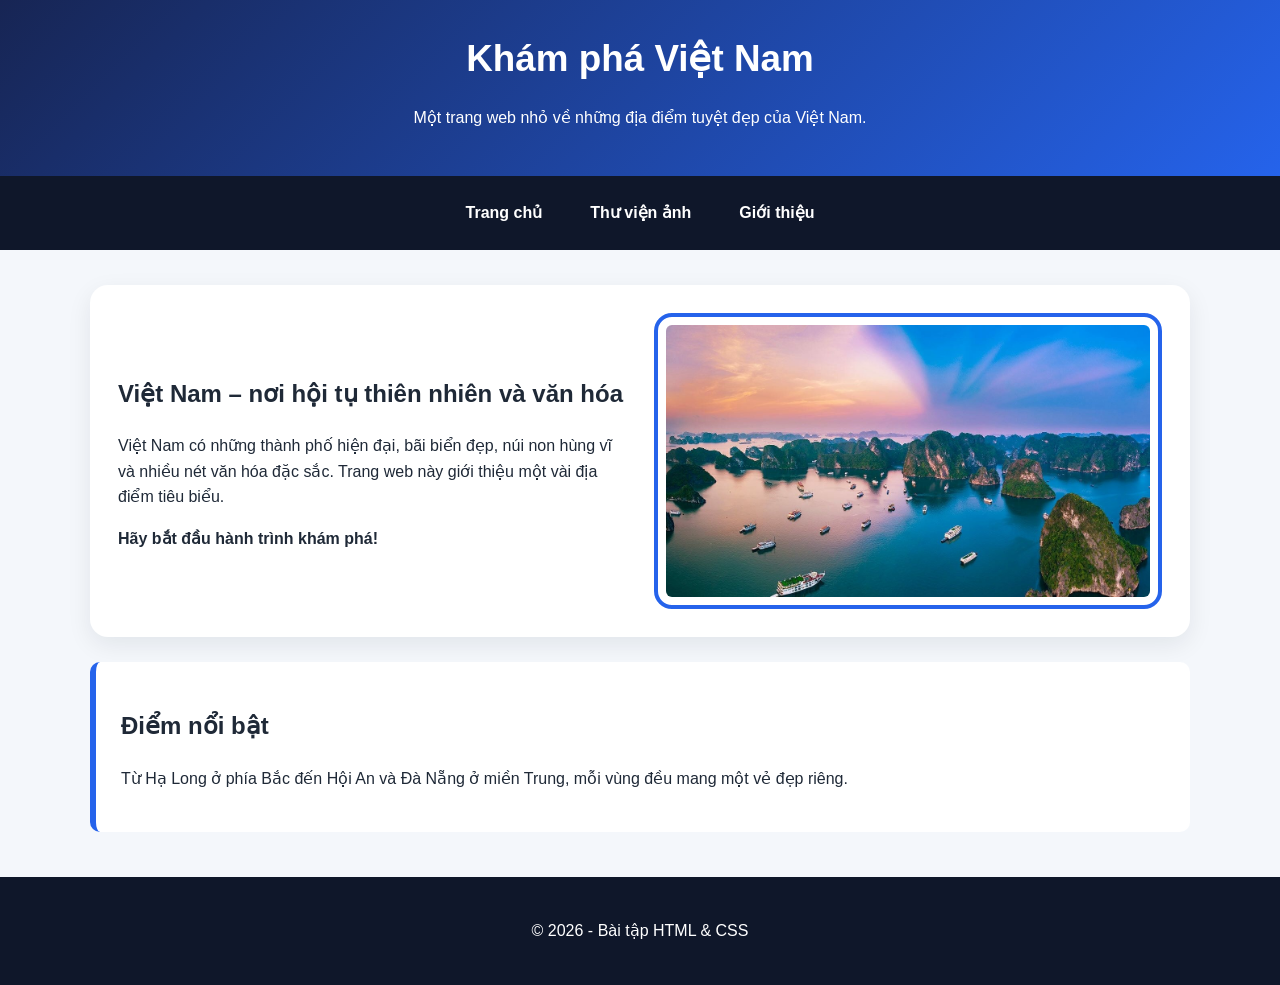
<file: index.html>
<!DOCTYPE html>
<html lang="vi">
<head>
    <meta charset="UTF-8">
    <meta name="viewport" content="width=device-width, initial-scale=1.0">
    <title>Khám phá Việt Nam</title>
    <link rel="stylesheet" href="style.css">
</head>
<body>
    <a class="skip-link" href="#main-content">Chuyển đến Nội dung chính</a>

    <header>
        <h1>Khám phá Việt Nam</h1>
        <p>Một trang web nhỏ về những địa điểm tuyệt đẹp của Việt Nam.</p>
    </header>

    <nav aria-label="Điều hướng chính">
        <a href="index.html">Trang chủ</a>
        <a href="gallery.html">Thư viện ảnh</a>
        <a href="about.html">Giới thiệu</a>
    </nav>

    <main id="main-content">
        <section class="hero">
            <div>
                <h2>Việt Nam – nơi hội tụ thiên nhiên và văn hóa</h2>
                <p>
                    Việt Nam có những thành phố hiện đại, bãi biển đẹp,
                    núi non hùng vĩ và nhiều nét văn hóa đặc sắc.
                    Trang web này giới thiệu một vài địa điểm tiêu biểu.
                </p>
                <p><strong>Hãy bắt đầu hành trình khám phá!</strong></p>
            </div>
            <img src="vinh ha long.jpg" alt="Minh họa Vịnh Hạ Long">
        </section>

        <section class="info">
            <h2>Điểm nổi bật</h2>
            <p>
                Từ Hạ Long ở phía Bắc đến Hội An và Đà Nẵng ở miền Trung,
                mỗi vùng đều mang một vẻ đẹp riêng.
            </p>
        </section>
    </main>

    <footer>
        <p>© 2026 - Bài tập HTML & CSS</p>
    </footer>
</body>
</html>
</file>
<file: style.css>
* {
    box-sizing: border-box;
}

html {
    scroll-behavior: smooth;
}

body {
    margin: 0;
    font-family: Arial, Helvetica, sans-serif;
    line-height: 1.6;
    background: #f4f7fb;
    color: #1f2937;
}

.skip-link {
    position: absolute;
    left: -9999px;
    top: 10px;
    background: #111827;
    color: white;
    padding: 10px 16px;
    border-radius: 8px;
    z-index: 1000;
}

.skip-link:focus {
    left: 10px;
}

header {
    background: linear-gradient(135deg, #172554, #2563eb);
    color: white;
    padding: 30px 6%;
    text-align: center;
}

header h1 {
    margin: 0 0 8px;
    font-size: 2.3rem;
}

nav {
    display: flex;
    justify-content: center;
    align-items: center;
    flex-wrap: wrap;
    gap: 12px;
    background: #0f172a;
    padding: 14px 6%;
}

nav a {
    color: white;
    text-decoration: none;
    font-weight: bold;
    padding: 10px 18px;
    border-radius: 999px;
    transition: transform 0.25s ease, background-color 0.25s ease, color 0.25s ease;
}

nav a:hover {
    background-color: #38bdf8;
    color: #082f49;
    transform: translateY(-3px);
}

nav a:focus {
    outline: 3px solid #facc15;
    outline-offset: 3px;
}

main {
    width: min(1100px, 90%);
    margin: 35px auto;
}

.hero {
    display: grid;
    grid-template-columns: 1fr 1fr;
    gap: 28px;
    align-items: center;
    background: white;
    padding: 28px;
    border-radius: 18px;
    box-shadow: 0 8px 25px rgba(15, 23, 42, 0.08);
}

.hero img,
.gallery img,
.card img,
.feature-img {
    width: 100%;
    height: auto;
    display: block;
    border: 4px solid #2563eb;
    padding: 8px;
    border-radius: 18px;
    background: white;
    transition: transform 0.3s ease, box-shadow 0.3s ease;
}

.hero img:hover,
.gallery img:hover,
.card img:hover,
.feature-img:hover {
    transform: scale(1.03);
    box-shadow: 0 12px 25px rgba(37, 99, 235, 0.25);
}

.gallery {
    display: grid;
    grid-template-columns: repeat(3, 1fr);
    gap: 22px;
    margin-top: 25px;
}

.gallery img:nth-child(odd) {
    border-radius: 35px 10px 35px 10px;
}

.gallery img:nth-child(even) {
    border-radius: 10px 35px 10px 35px;
}

.cards {
    display: flex;
    flex-wrap: wrap;
    gap: 22px;
    margin-top: 25px;
}

.card {
    flex: 1 1 300px;
    background: white;
    padding: 20px;
    border-radius: 16px;
    box-shadow: 0 6px 20px rgba(15, 23, 42, 0.08);
}

.card h2 {
    color: #1d4ed8;
}

.info {
    background: white;
    padding: 25px;
    margin-top: 25px;
    border-left: 6px solid #2563eb;
    border-radius: 10px;
}

footer {
    margin-top: 45px;
    padding: 25px;
    text-align: center;
    background: #0f172a;
    color: white;
}

@media (max-width: 750px) {
    .hero {
        grid-template-columns: 1fr;
    }

    .gallery {
        grid-template-columns: 1fr 1fr;
    }
}

@media (max-width: 500px) {
    .gallery {
        grid-template-columns: 1fr;
    }
}
</file>
